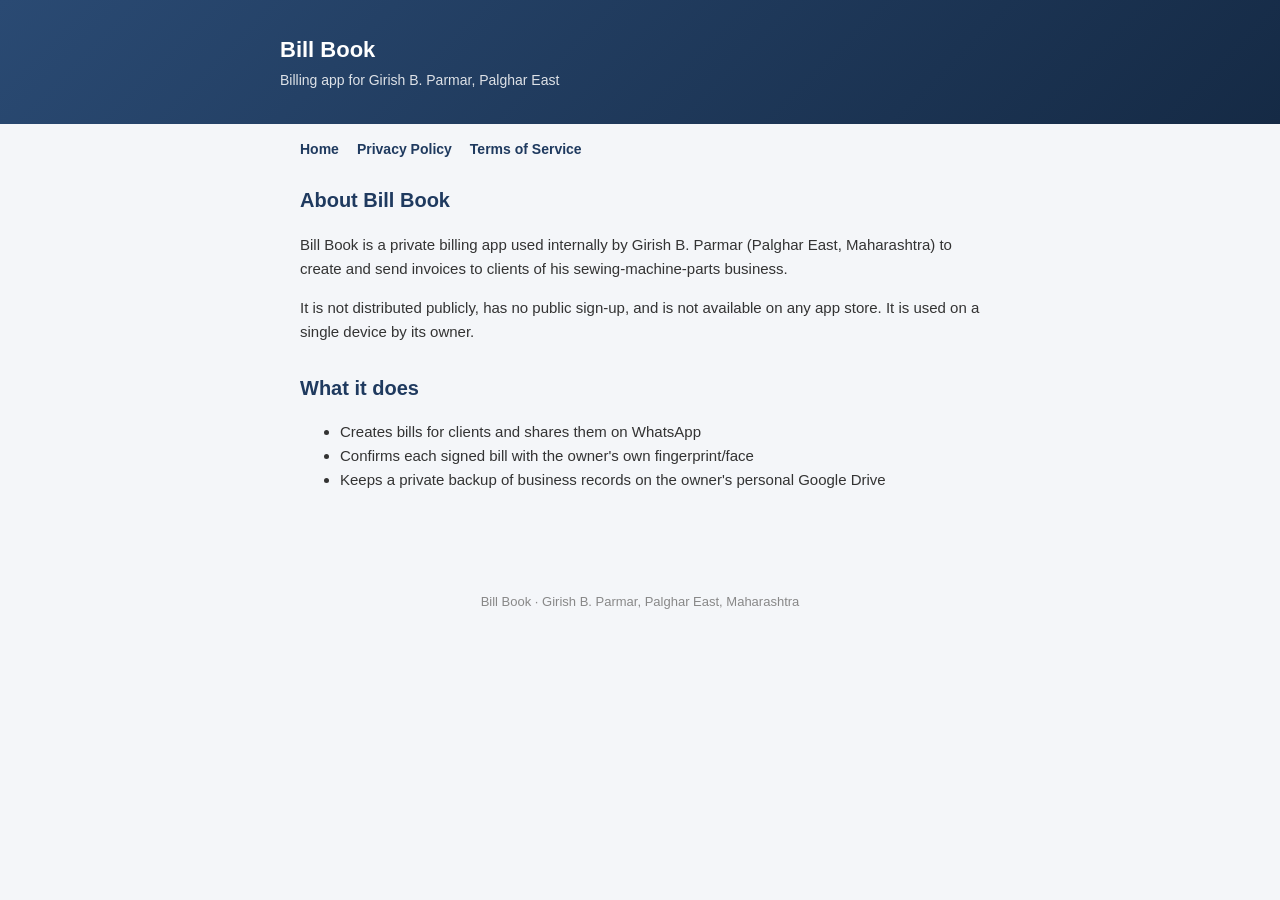
<file: index.html>
<!doctype html>
<html lang="en">
<head>
  <meta charset="utf-8" />
  <meta name="viewport" content="width=device-width, initial-scale=1" />
  <title>Bill Book</title>
  <link rel="stylesheet" href="styles.css" />
</head>
<body>
  <header>
    <div class="wrap">
      <div>
        <h1>Bill Book</h1>
        <p>Billing app for Girish B. Parmar, Palghar East</p>
      </div>
    </div>
  </header>
  <nav>
    <a href="index.html">Home</a>
    <a href="privacy.html">Privacy Policy</a>
    <a href="terms.html">Terms of Service</a>
  </nav>
  <main>
    <h2>About Bill Book</h2>
    <p>
      Bill Book is a private billing app used internally by Girish B. Parmar
      (Palghar East, Maharashtra) to create and send invoices to clients of his
      sewing-machine-parts business.
    </p>
    <p>
      It is not distributed publicly, has no public sign-up, and is not
      available on any app store. It is used on a single device by its owner.
    </p>
    <h2>What it does</h2>
    <ul>
      <li>Creates bills for clients and shares them on WhatsApp</li>
      <li>Confirms each signed bill with the owner's own fingerprint/face</li>
      <li>Keeps a private backup of business records on the owner's personal Google Drive</li>
    </ul>
  </main>
  <footer>Bill Book &middot; Girish B. Parmar, Palghar East, Maharashtra</footer>
</body>
</html>
</file>
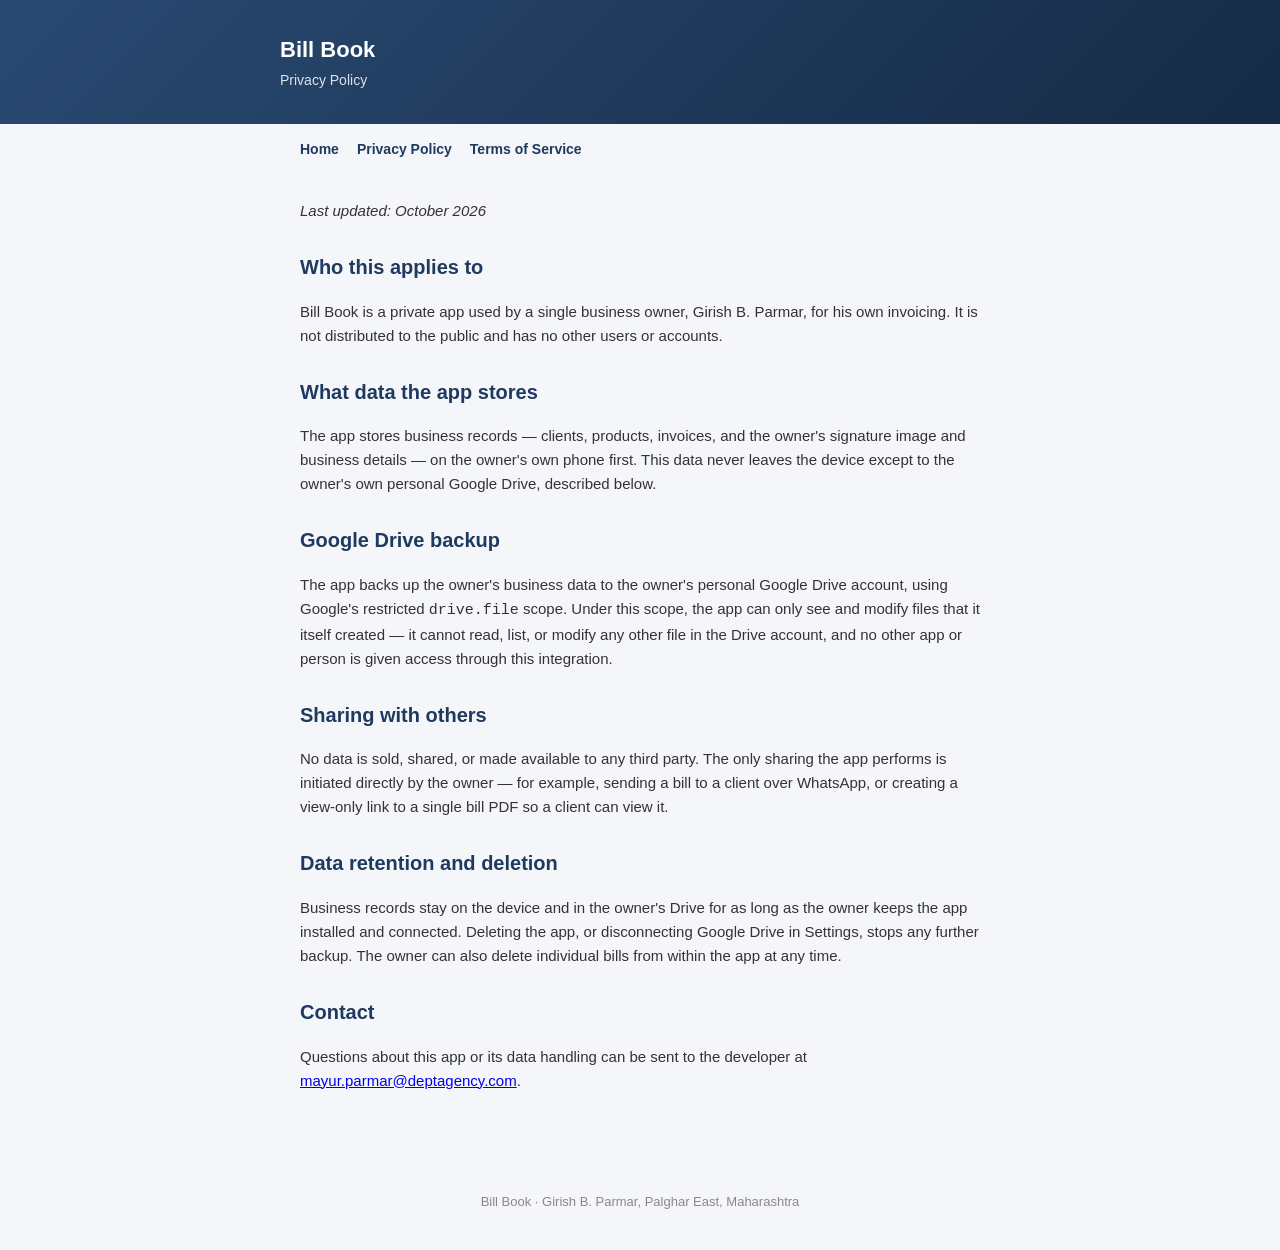
<file: privacy.html>
<!doctype html>
<html lang="en">
<head>
  <meta charset="utf-8" />
  <meta name="viewport" content="width=device-width, initial-scale=1" />
  <title>Privacy Policy — Bill Book</title>
  <link rel="stylesheet" href="styles.css" />
</head>
<body>
  <header>
    <div class="wrap">
      <div>
        <h1>Bill Book</h1>
        <p>Privacy Policy</p>
      </div>
    </div>
  </header>
  <nav>
    <a href="index.html">Home</a>
    <a href="privacy.html">Privacy Policy</a>
    <a href="terms.html">Terms of Service</a>
  </nav>
  <main>
    <p><em>Last updated: October 2026</em></p>

    <h2>Who this applies to</h2>
    <p>
      Bill Book is a private app used by a single business owner, Girish B.
      Parmar, for his own invoicing. It is not distributed to the public and
      has no other users or accounts.
    </p>

    <h2>What data the app stores</h2>
    <p>
      The app stores business records — clients, products, invoices, and the
      owner's signature image and business details — on the owner's own
      phone first. This data never leaves the device except to the owner's
      own personal Google Drive, described below.
    </p>

    <h2>Google Drive backup</h2>
    <p>
      The app backs up the owner's business data to the owner's personal
      Google Drive account, using Google's restricted
      <code>drive.file</code> scope. Under this scope, the app can only see
      and modify files that it itself created — it cannot read, list, or
      modify any other file in the Drive account, and no other app or person
      is given access through this integration.
    </p>

    <h2>Sharing with others</h2>
    <p>
      No data is sold, shared, or made available to any third party. The
      only sharing the app performs is initiated directly by the owner — for
      example, sending a bill to a client over WhatsApp, or creating a
      view-only link to a single bill PDF so a client can view it.
    </p>

    <h2>Data retention and deletion</h2>
    <p>
      Business records stay on the device and in the owner's Drive for as
      long as the owner keeps the app installed and connected. Deleting the
      app, or disconnecting Google Drive in Settings, stops any further
      backup. The owner can also delete individual bills from within the
      app at any time.
    </p>

    <h2>Contact</h2>
    <p>
      Questions about this app or its data handling can be sent to the
      developer at
      <a href="mailto:mayur.parmar@deptagency.com">mayur.parmar@deptagency.com</a>.
    </p>
  </main>
  <footer>Bill Book &middot; Girish B. Parmar, Palghar East, Maharashtra</footer>
</body>
</html>
</file>
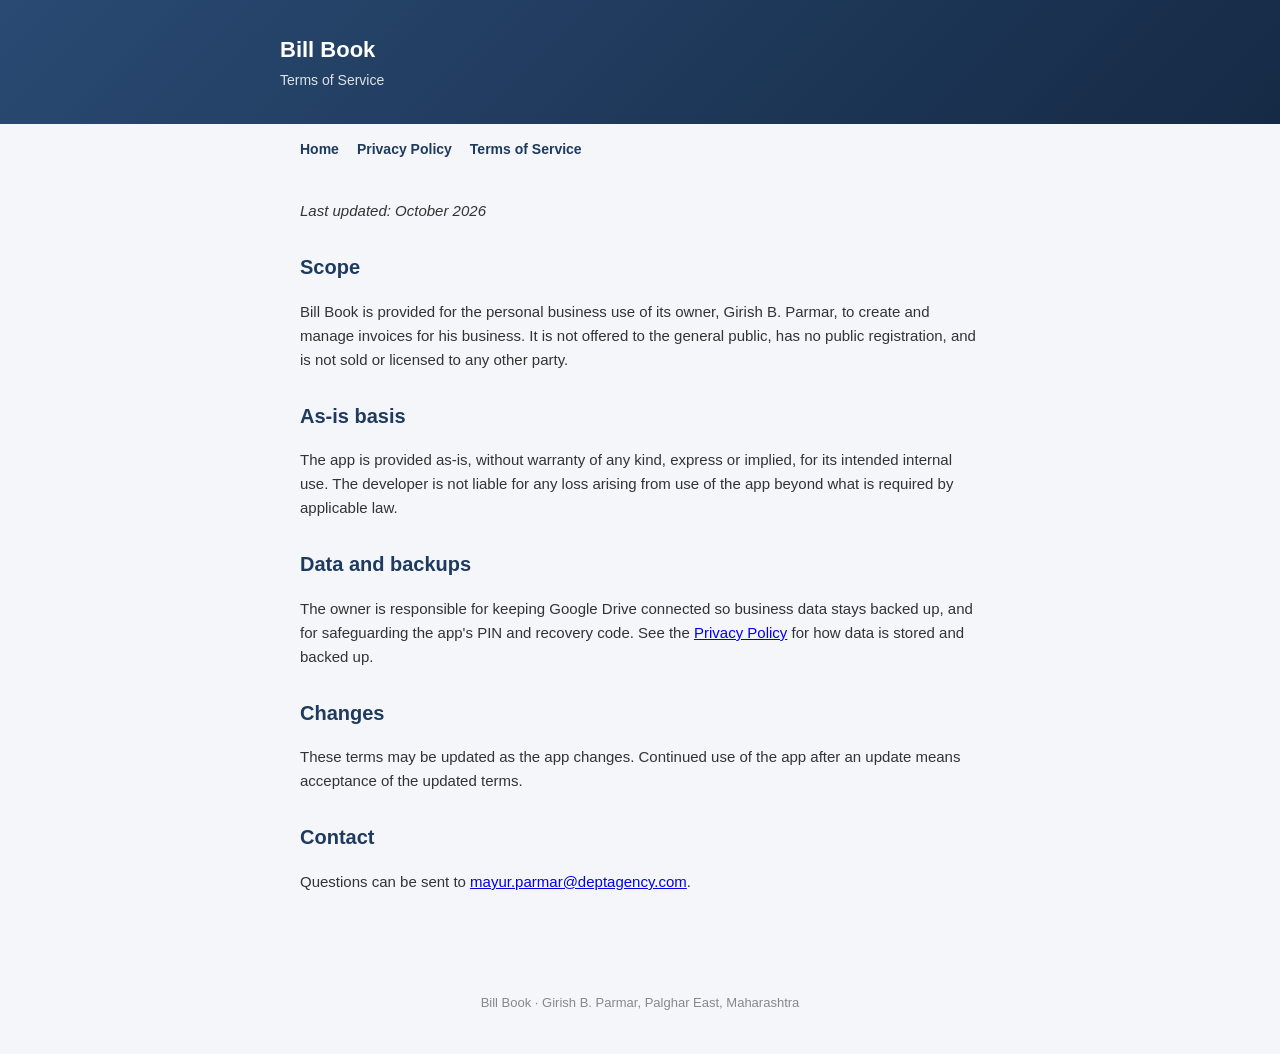
<file: terms.html>
<!doctype html>
<html lang="en">
<head>
  <meta charset="utf-8" />
  <meta name="viewport" content="width=device-width, initial-scale=1" />
  <title>Terms of Service — Bill Book</title>
  <link rel="stylesheet" href="styles.css" />
</head>
<body>
  <header>
    <div class="wrap">
      <div>
        <h1>Bill Book</h1>
        <p>Terms of Service</p>
      </div>
    </div>
  </header>
  <nav>
    <a href="index.html">Home</a>
    <a href="privacy.html">Privacy Policy</a>
    <a href="terms.html">Terms of Service</a>
  </nav>
  <main>
    <p><em>Last updated: October 2026</em></p>

    <h2>Scope</h2>
    <p>
      Bill Book is provided for the personal business use of its owner,
      Girish B. Parmar, to create and manage invoices for his business. It is
      not offered to the general public, has no public registration, and is
      not sold or licensed to any other party.
    </p>

    <h2>As-is basis</h2>
    <p>
      The app is provided as-is, without warranty of any kind, express or
      implied, for its intended internal use. The developer is not liable
      for any loss arising from use of the app beyond what is required by
      applicable law.
    </p>

    <h2>Data and backups</h2>
    <p>
      The owner is responsible for keeping Google Drive connected so
      business data stays backed up, and for safeguarding the app's PIN and
      recovery code. See the <a href="privacy.html">Privacy Policy</a> for
      how data is stored and backed up.
    </p>

    <h2>Changes</h2>
    <p>
      These terms may be updated as the app changes. Continued use of the
      app after an update means acceptance of the updated terms.
    </p>

    <h2>Contact</h2>
    <p>
      Questions can be sent to
      <a href="mailto:mayur.parmar@deptagency.com">mayur.parmar@deptagency.com</a>.
    </p>
  </main>
  <footer>Bill Book &middot; Girish B. Parmar, Palghar East, Maharashtra</footer>
</body>
</html>
</file>
<file: styles.css>
* { box-sizing: border-box; }
body {
  margin: 0;
  font-family: -apple-system, BlinkMacSystemFont, "Segoe UI", Roboto, Helvetica, Arial, sans-serif;
  color: #1a1a1a;
  background: #f4f6f9;
  line-height: 1.6;
}
header {
  background: linear-gradient(135deg, #2A4A73, #152A45);
  color: #fff;
  padding: 32px 20px;
}
header .wrap {
  max-width: 720px;
  margin: 0 auto;
  display: flex;
  align-items: center;
  gap: 14px;
}
header h1 {
  margin: 0;
  font-size: 22px;
}
header p {
  margin: 2px 0 0;
  opacity: 0.85;
  font-size: 14px;
}
nav {
  max-width: 720px;
  margin: 0 auto;
  padding: 14px 20px 0;
  display: flex;
  gap: 18px;
  font-size: 14px;
}
nav a {
  color: #1F3A5F;
  text-decoration: none;
  font-weight: 600;
}
nav a:hover { text-decoration: underline; }
main {
  max-width: 720px;
  margin: 0 auto;
  padding: 24px 20px 60px;
}
main h2 {
  color: #1F3A5F;
  font-size: 20px;
  margin-top: 28px;
}
main h2:first-child { margin-top: 0; }
main p, main li { font-size: 15px; color: #333; }
footer {
  text-align: center;
  padding: 24px 20px 40px;
  font-size: 13px;
  color: #888;
}
.badge {
  width: 36px;
  height: 36px;
  border-radius: 8px;
  background: #fff;
  flex-shrink: 0;
}
</file>
